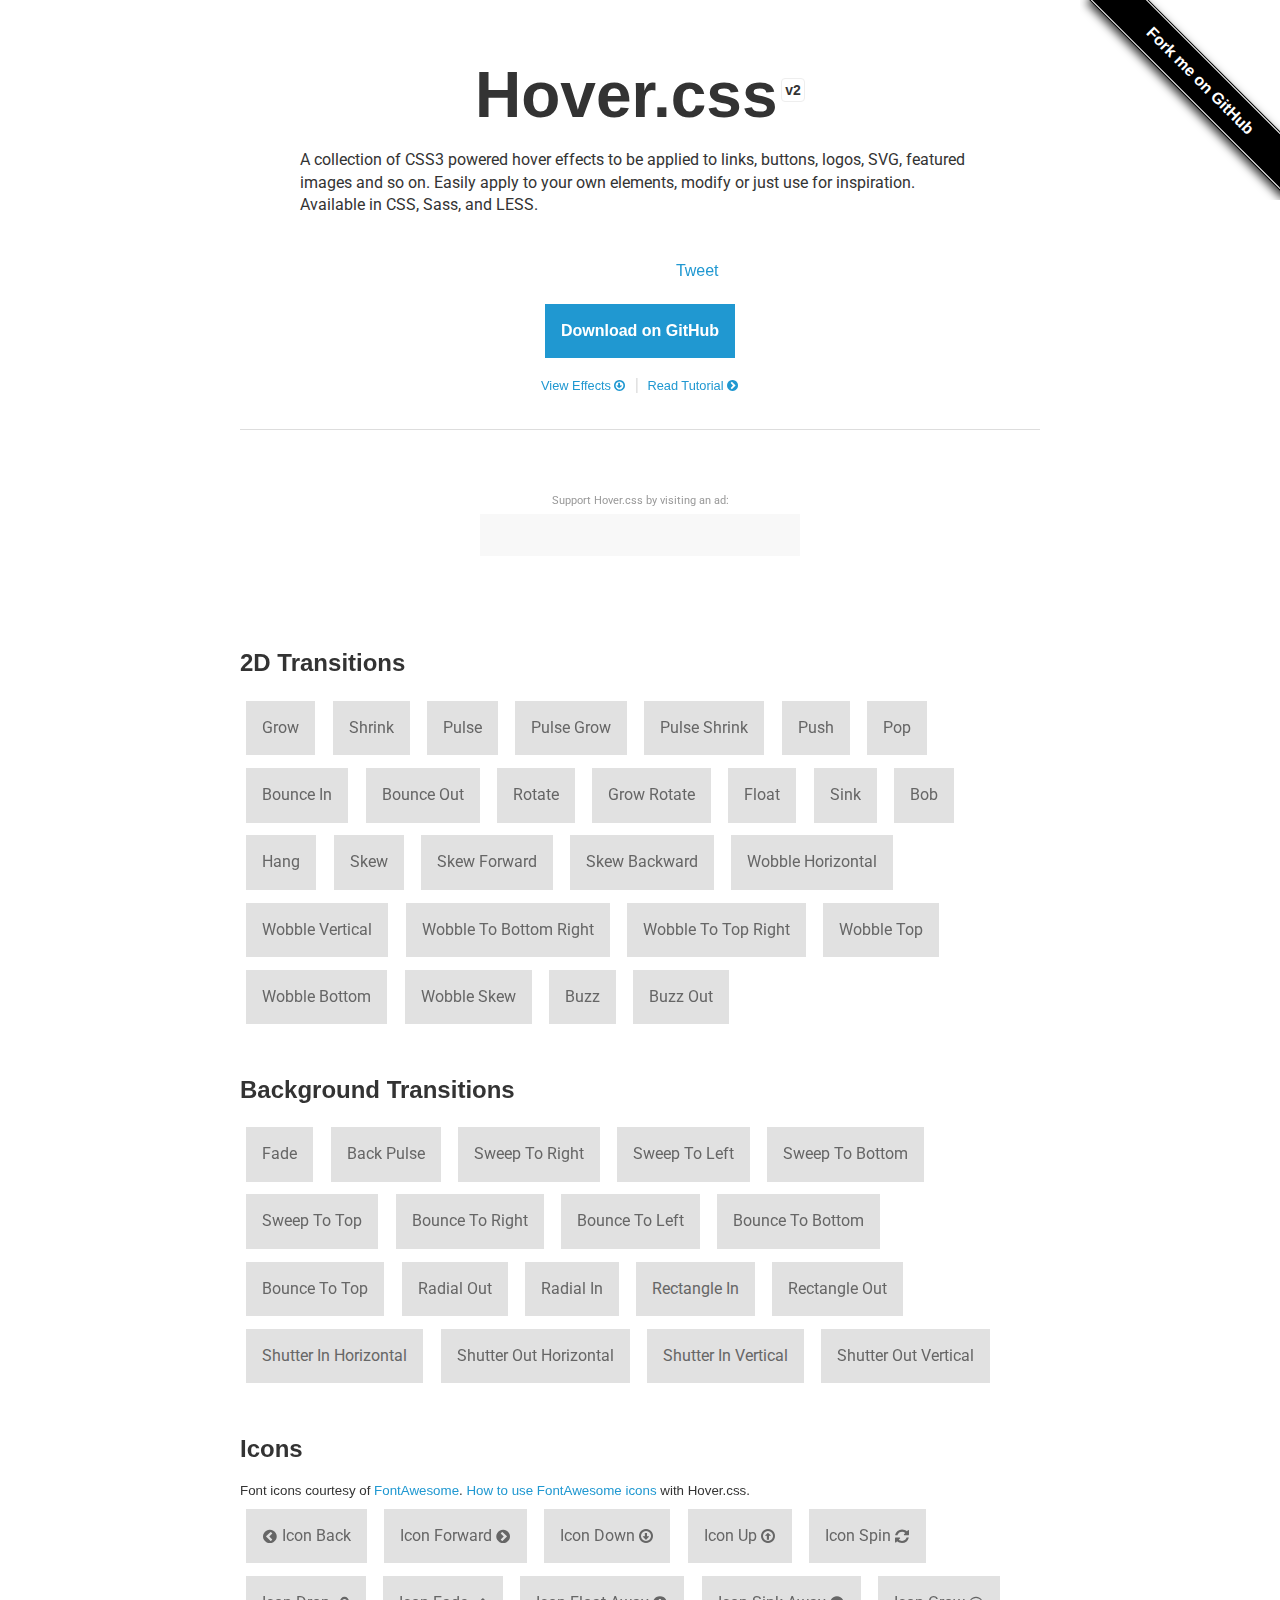
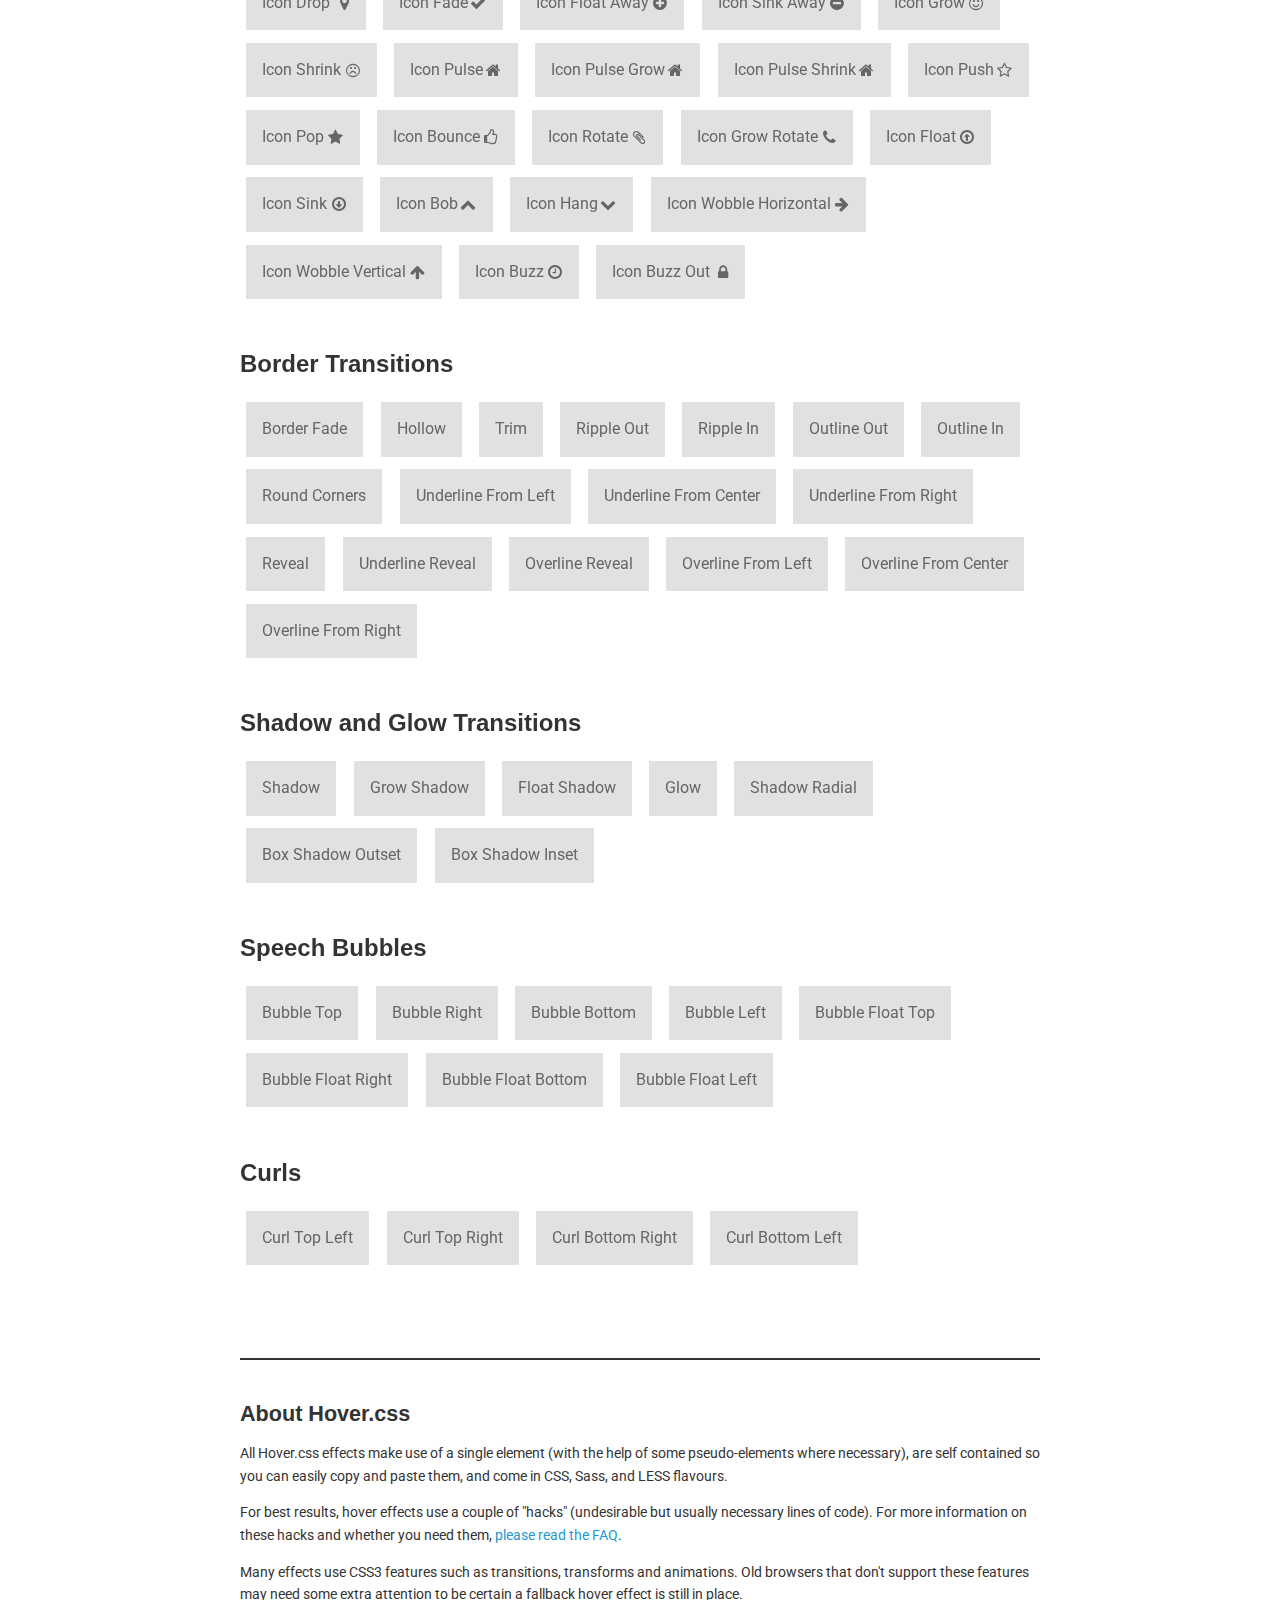
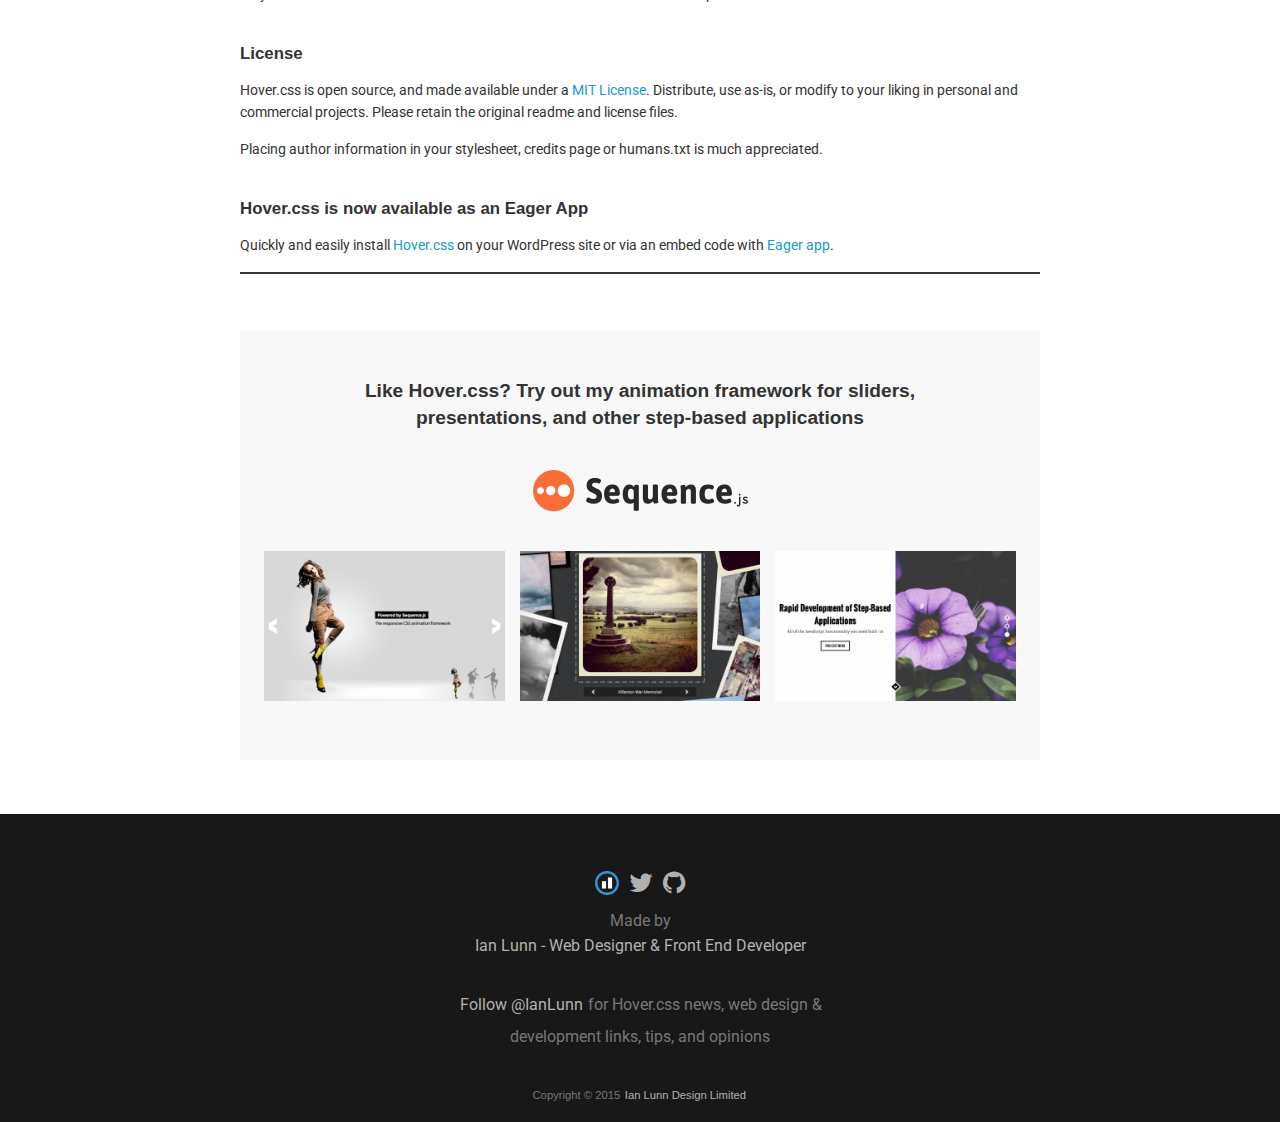
<file: css/Hover-master/index.html>
<!DOCTYPE html>
<html lang="en">
	<head>
		<meta charset="utf-8">
		<meta property="og:image" content="http://ianlunn.github.io/Hover/hover.jpg" />
		<meta property="og:site_name" content="Hover.css"/>
		<meta property="og:title" content="Hover.css - A collection of CSS3 powered hover effects" />
		<title>Hover.css - A collection of CSS3 powered hover effects</title>
		<link href="css/demo-page.css" rel="stylesheet" media="all">
		<link href="css/hover.css" rel="stylesheet" media="all">
		<link href="//maxcdn.bootstrapcdn.com/font-awesome/4.2.0/css/font-awesome.min.css" rel="stylesheet" media="all">
	</head>
	<body>

		<!--[if lt IE 10]>
		<p class="browsehappy">You are using an <strong>outdated</strong> browser. Please <a href="http://browsehappy.com/">upgrade your browser</a> to improve your experience.</p>
		<![endif]-->

		<div class="main">
			<span id="forkongithub"><a href="https://github.com/IanLunn/Hover">Fork me on GitHub</a></span>

			<h1>Hover.css <a href="https://github.com/IanLunn/Hover/releases" class="sup" title="View release history">v2</a></h1>

			<p class="intro">A collection of CSS3 powered hover effects to be applied to links, buttons, logos, SVG, featured images and so on. Easily apply to your own elements, modify or just use for inspiration. Available in CSS, Sass, and LESS.</p>

			<div class="social aligncenter">
				<div class="social-button">
					<iframe src="http://ghbtns.com/github-btn.html?user=IanLunn&repo=Hover&type=watch&count=true" allowtransparency="true" frameborder="0" scrolling="0" width="110" height="20"></iframe>
				</div>

				<div class="social-button">
					<a href="https://twitter.com/share" class="twitter-share-button" data-related="IanLunn" data-dnt="true">Tweet</a>
				</div>
			</div>

			<div class="aligncenter">
				<a class="button cta hvr-float-shadow" href="https://github.com/IanLunn/Hover">Download on GitHub</a><br />
				<a class="nav hvr-icon-down" href="#effects">View Effects</a> <span class="sep">|</span>
				<a class="nav hvr-icon-forward" href="http://ianlunn.co.uk/articles/hover-css-tutorial-introduction/">Read Tutorial</a>
			</div>

			<hr />

			<div class="ad carbon-ad">
				<p class="carbon-ad-label">Support Hover.css by visiting an ad:</p>
				<script async type="text/javascript" src="//cdn.carbonads.com/carbon.js?zoneid=1673&serve=C6AILKT&placement=ianlunngithubiohover" id="_carbonads_js"></script>
			</div>


			<div id="effects" class="effects">

				<h2>2D Transitions</h2>

				<a href="#" class="hvr-grow">Grow</a>
				<a href="#" class="hvr-shrink">Shrink</a>
				<a href="#" class="hvr-pulse">Pulse</a>
				<a href="#" class="hvr-pulse-grow">Pulse Grow</a>
				<a href="#" class="hvr-pulse-shrink">Pulse Shrink</a>
				<a href="#" class="hvr-push">Push</a>
				<a href="#" class="hvr-pop">Pop</a>
				<a href="#" class="hvr-bounce-in">Bounce In</a>
				<a href="#" class="hvr-bounce-out">Bounce Out</a>
				<a href="#" class="hvr-rotate">Rotate</a>
				<a href="#" class="hvr-grow-rotate">Grow Rotate</a>
				<a href="#" class="hvr-float">Float</a>
				<a href="#" class="hvr-sink">Sink</a>
				<a href="#" class="hvr-bob">Bob</a>
				<a href="#" class="hvr-hang">Hang</a>
				<a href="#" class="hvr-skew">Skew</a>
				<a href="#" class="hvr-skew-forward">Skew Forward</a>
				<a href="#" class="hvr-skew-backward">Skew Backward</a>
				<a href="#" class="hvr-wobble-horizontal">Wobble Horizontal</a>
				<a href="#" class="hvr-wobble-vertical">Wobble Vertical</a>
				<a href="#" class="hvr-wobble-to-bottom-right">Wobble To Bottom Right</a>
				<a href="#" class="hvr-wobble-to-top-right">Wobble To Top Right</a>
				<a href="#" class="hvr-wobble-top">Wobble Top</a>
				<a href="#" class="hvr-wobble-bottom">Wobble Bottom</a>
				<a href="#" class="hvr-wobble-skew">Wobble Skew</a>
				<a href="#" class="hvr-buzz">Buzz</a>
				<a href="#" class="hvr-buzz-out">Buzz Out</a>


				<h2>Background Transitions</h2>

				<a href="#" class="hvr-fade">Fade</a>
				<a href="#" class="hvr-back-pulse">Back Pulse</a>
				<a href="#" class="hvr-sweep-to-right">Sweep To Right</a>
				<a href="#" class="hvr-sweep-to-left">Sweep To Left</a>
				<a href="#" class="hvr-sweep-to-bottom">Sweep To Bottom</a>
				<a href="#" class="hvr-sweep-to-top">Sweep To Top</a>
				<a href="#" class="hvr-bounce-to-right">Bounce To Right</a>
				<a href="#" class="hvr-bounce-to-left">Bounce To Left</a>
				<a href="#" class="hvr-bounce-to-bottom">Bounce To Bottom</a>
				<a href="#" class="hvr-bounce-to-top">Bounce To Top</a>
				<a href="#" class="hvr-radial-out">Radial Out</a>
				<a href="#" class="hvr-radial-in">Radial In</a>
				<a href="#" class="hvr-rectangle-in">Rectangle In</a>
				<a href="#" class="hvr-rectangle-out">Rectangle Out</a>
				<a href="#" class="hvr-shutter-in-horizontal">Shutter In Horizontal</a>
				<a href="#" class="hvr-shutter-out-horizontal">Shutter Out Horizontal</a>
				<a href="#" class="hvr-shutter-in-vertical">Shutter In Vertical</a>
				<a href="#" class="hvr-shutter-out-vertical">Shutter Out Vertical</a>


				<h2>Icons</h2>

				<small>Font icons courtesy of <a href="https://fortawesome.github.io/Font-Awesome/">FontAwesome</a>. <a href="https://github.com/IanLunn/Hover/#using-fontawesome-with-icon-effects">How to use FontAwesome icons</a> with Hover.css.</small>

				<a href="#" class="hvr-icon-back">Icon Back</a>
				<a href="#" class="hvr-icon-forward">Icon Forward</a>
				<a href="#" class="hvr-icon-down">Icon Down</a>
				<a href="#" class="hvr-icon-up">Icon Up</a>
				<a href="#" class="hvr-icon-spin">Icon Spin</a>
				<a href="#" class="hvr-icon-drop">Icon Drop</a>
				<a href="#" class="hvr-icon-fade">Icon Fade</a>
				<a href="#" class="hvr-icon-float-away">Icon Float Away</a>
				<a href="#" class="hvr-icon-sink-away">Icon Sink Away</a>
				<a href="#" class="hvr-icon-grow">Icon Grow</a>
				<a href="#" class="hvr-icon-shrink">Icon Shrink</a>
				<a href="#" class="hvr-icon-pulse">Icon Pulse</a>
				<a href="#" class="hvr-icon-pulse-grow">Icon Pulse Grow</a>
				<a href="#" class="hvr-icon-pulse-shrink">Icon Pulse Shrink</a>
				<a href="#" class="hvr-icon-push">Icon Push</a>
				<a href="#" class="hvr-icon-pop">Icon Pop</a>
				<a href="#" class="hvr-icon-bounce">Icon Bounce</a>
				<a href="#" class="hvr-icon-rotate">Icon Rotate</a>
				<a href="#" class="hvr-icon-grow-rotate">Icon Grow Rotate</a>
				<a href="#" class="hvr-icon-float">Icon Float</a>
				<a href="#" class="hvr-icon-sink">Icon Sink</a>
				<a href="#" class="hvr-icon-bob">Icon Bob</a>
				<a href="#" class="hvr-icon-hang">Icon Hang</a>
				<a href="#" class="hvr-icon-wobble-horizontal">Icon Wobble Horizontal</a>
				<a href="#" class="hvr-icon-wobble-vertical">Icon Wobble Vertical</a>
				<a href="#" class="hvr-icon-buzz">Icon Buzz</a>
				<a href="#" class="hvr-icon-buzz-out">Icon Buzz Out</a>


				<h2>Border Transitions</h2>

				<a href="#" class="hvr-border-fade">Border Fade</a>
				<a href="#" class="hvr-hollow">Hollow</a>
				<a href="#" class="hvr-trim">Trim</a>
				<a href="#" class="hvr-ripple-out">Ripple Out</a>
				<a href="#" class="hvr-ripple-in">Ripple In</a>
				<a href="#" class="hvr-outline-out">Outline Out</a>
				<a href="#" class="hvr-outline-in">Outline In</a>
				<a href="#" class="hvr-round-corners">Round Corners</a>
				<a href="#" class="hvr-underline-from-left">Underline From Left</a>
				<a href="#" class="hvr-underline-from-center">Underline From Center</a>
				<a href="#" class="hvr-underline-from-right">Underline From Right</a>
				<a href="#" class="hvr-reveal">Reveal</a>
				<a href="#" class="hvr-underline-reveal">Underline Reveal</a>
				<a href="#" class="hvr-overline-reveal">Overline Reveal</a>
				<a href="#" class="hvr-overline-from-left">Overline From Left</a>
				<a href="#" class="hvr-overline-from-center">Overline From Center</a>
				<a href="#" class="hvr-overline-from-right">Overline From Right</a>


				<h2>Shadow and Glow Transitions</h2>

				<a href="#" class="hvr-shadow">Shadow</a>
				<a href="#" class="hvr-grow-shadow">Grow Shadow</a>
				<a href="#" class="hvr-float-shadow">Float Shadow</a>
				<a href="#" class="hvr-glow">Glow</a>
				<a href="#" class="hvr-shadow-radial">Shadow Radial</a>
				<a href="#" class="hvr-box-shadow-outset">Box Shadow Outset</a>
				<a href="#" class="hvr-box-shadow-inset">Box Shadow Inset</a>


				<h2>Speech Bubbles</h2>

				<a href="#" class="hvr-bubble-top">Bubble Top</a>
				<a href="#" class="hvr-bubble-right">Bubble Right</a>
				<a href="#" class="hvr-bubble-bottom">Bubble Bottom</a>
				<a href="#" class="hvr-bubble-left">Bubble Left</a>
				<a href="#" class="hvr-bubble-float-top">Bubble Float Top</a>
				<a href="#" class="hvr-bubble-float-right">Bubble Float Right</a>
				<a href="#" class="hvr-bubble-float-bottom">Bubble Float Bottom</a>
				<a href="#" class="hvr-bubble-float-left">Bubble Float Left</a>


				<h2>Curls</h2>

				<a href="#" class="hvr-curl-top-left">Curl Top Left</a>
				<a href="#" class="hvr-curl-top-right">Curl Top Right</a>
				<a href="#" class="hvr-curl-bottom-right">Curl Bottom Right</a>
				<a href="#" class="hvr-curl-bottom-left">Curl Bottom Left</a>
			</div>


			<div class="footer">
				<div class="about">
					<h2>About Hover.css</h2>

					<p>All Hover.css effects make use of a single element (with the help of some pseudo-elements where necessary), are self contained so you can easily copy and paste them, and come in CSS, Sass, and LESS flavours.</p>

					<p>For best results, hover effects use a couple of "hacks" (undesirable but usually necessary lines of code). For more information on these hacks and whether you need them, <a href="https://github.com/IanLunn/Hover/wiki/Hacks-Explained">please read the FAQ</a>.</p>

					<p>Many effects use CSS3 features such as transitions, transforms and animations. Old browsers that don't support these features may need some extra attention to be certain a fallback hover effect is still in place.</p>

					<br />
					<h3>License</h3>

					<p>Hover.css is open source, and made available under a <a href="http://www.opensource.org/licenses/mit-license.php">MIT License</a>. Distribute, use as-is, or modify to your liking in personal and commercial projects. Please retain the original readme and license files.

					<p>Placing author information in your stylesheet, credits page or humans.txt is much appreciated.</p>

					<br />
					<h3>Hover.css is now available as an Eager App</h3>
					<p>Quickly and easily install <a href="https://eager.io/app/AN_LdP2tOk0f">Hover.css</a> on your WordPress site or via an embed code with <a href="https://eager.io/">Eager app</a>.</p>
				</div>
			</div>

			<div class="ad">
				<h2>Like Hover.css? Try out my animation framework for sliders,<br /> presentations, and other step-based applications</h2>

				<a class="ad__logo" href="http://www.sequencejs.com/" title="Learn more about Sequence.js">
					<img src="sequence-logo.png" alt="Sequence.js" />
				</a>

				<div class="ad__preview">
					<a href="http://www.sequencejs.com/" title="Learn more about Sequence.js"><img src="modern-slide-in.png" /></a> <a class="second" href="http://www.sequencejs.com/" title="Learn more about Sequence.js"><img src="photo-stack.png" /></a> <a href="http://www.sequencejs.com/" title="Learn more about Sequence.js"><img src="two-up.png" /></a>
				</div>
			</div>

		</div>

		<div class="made-by group">
			<ul>
				<li>
					<!-- "IL" logo Copyright (c) Ian Lunn Design Limited 2015 -->
					<a cass="icon__ild" href="http://ianlunn.co.uk/" title="Ian Lunn - Freelance Web Designer &amp; Front End Developer" target="_blank" class="ild-ident">
						<svg class="" onmouseenter="el=this;el.classList.add('active');setTimeout(function(){el.classList.remove('active')},600);" xmlns="http://www.w3.org/2000/svg" width="24" height="30" viewBox="0 0 52 52">
							<g class="circle-holder">
								<path class="circle" fill="#2E96D6" d="M5.4 26c0-11.4 9.2-20.6 20.6-20.6s20.6 9.2 20.6 20.6c0 11.4-9.2 20.6-20.6 20.6s-20.6-9.2-20.6-20.6zm-5.4 0c0 14.4 11.6 26 26 26s26-11.6 26-26-11.6-26-26-26-26 11.6-26 26z"></path>
							</g>
							<path class="i" fill="#fff" d="M15 22h9v16h-9v-16z"></path>
							<path class="l" fill="#fff" d="M28 14h9v24h-9v-24z"></path>
						</svg>
					</a>
				</li>
				<li><a class="icon__twitter" href="https://twitter.com/IanLunn/" title="Ian Lunn on Twitter" target="_blank"><i class="fa fa-twitter"></i></a></li>
				<li><a class="icon__github" href="https://github.com/IanLunn/Hover/" title="Hover.css on GitHub" target="_blank"><i class="fa fa-github"></i></a></li>
			</ul>
			<p>Made by<br /><a href="http://ianlunn.co.uk/" title="Ian Lunn - Freelance Web Designer &amp; Front End Developer" target="_blank">Ian Lunn - Web Designer &amp; Front End Developer</a></p>

			<p class="follow"><a href="https://twitter.com/IanLunn" class="twitter-follow-button" data-show-count="false" data-dnt="true" data-size="large">Follow @IanLunn</a> for Hover.css news, web design &amp;<br /> development links, tips, and opinions</p>
			<small>Copyright &copy; 2015 <a href="http://ianlunn.co.uk/" title="Ian Lunn - Freelance Web Designer &amp; Front End Developer" target="_blank">Ian Lunn Design Limited</a></small>
		</div>

		<script>
			/**
			 * Used to demonstrate Hover.css only. Not required when adding
			 * Hover.css to your own pages. Prevents a link from being
			 * navigated and gaining focus.
			 */
			var effects = document.querySelectorAll('.effects')[0];

			effects.addEventListener('click', function(e) {

				if (e.target.className.indexOf('hvr') > -1) {
					e.preventDefault();
					e.target.blur();

				}
			});
		</script>

		<script>!function(d,s,id){var js,fjs=d.getElementsByTagName(s)[0],p=/^http:/.test(d.location)?'http':'https';if(!d.getElementById(id)){js=d.createElement(s);js.id=id;js.src=p+'://platform.twitter.com/widgets.js';fjs.parentNode.insertBefore(js,fjs);}}(document, 'script', 'twitter-wjs');</script>

		<script>
		  (function(i,s,o,g,r,a,m){i['GoogleAnalyticsObject']=r;i[r]=i[r]||function(){
		  (i[r].q=i[r].q||[]).push(arguments)},i[r].l=1*new Date();a=s.createElement(o),
		  m=s.getElementsByTagName(o)[0];a.async=1;a.src=g;m.parentNode.insertBefore(a,m)
		  })(window,document,'script','//www.google-analytics.com/analytics.js','ga');

		  ga('create', 'UA-11991680-4', 'ianlunn.github.io');
		  ga('send', 'pageview');
		</script>
	</body>
</html>
</file>
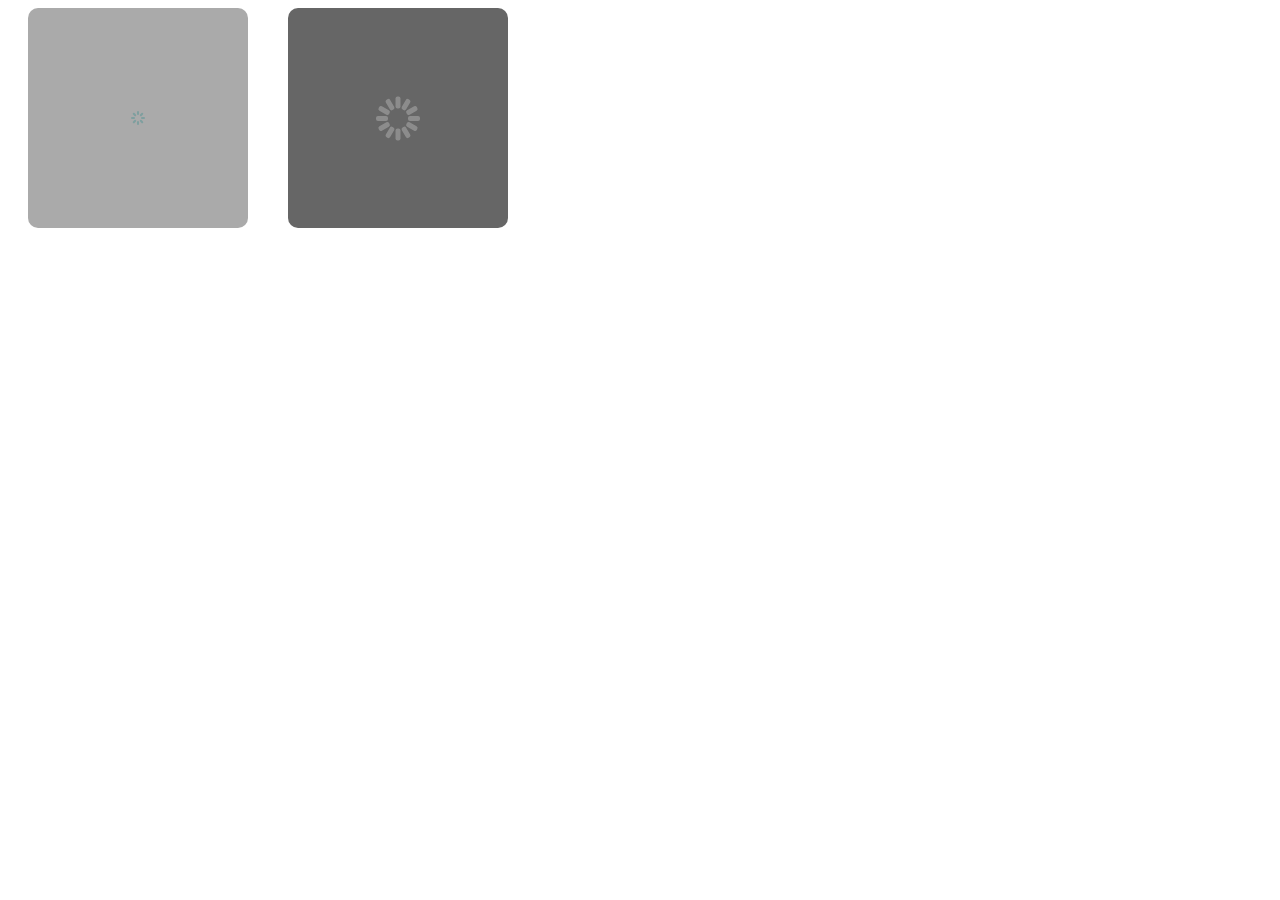
<file: node_modules/angular-spinner/node_modules/spin.js/.grunt/grunt-gh-pages/gh-pages/release/example/jquery.html>
<!DOCTYPE html>
<html>
<head>
  <title>spin.js</title>
  <style type="text/css">
  body {
    font-family: Helvetica, Arial, sans-serif;
    font-size: 16px;
  }
  .preview {
    background: #aaa;
    color: black;
    width: 220px;
    height: 220px;
    margin: 0 20px;
    float: left;
    border-radius: 10px;
    position: relative;
  }
  #preview2 {
    background: #666;
    color: red;
  }
  </style>
</head>
<body>

<div id="preview1" class="preview"></div>
<div id="preview2" class="preview"></div>

<script src="https://ajax.googleapis.com/ajax/libs/jquery/1.11.3/jquery.min.js"></script>
<script src="../spin.js"></script>
<script src="../jquery.spin.js"></script>
<script>
  $('#preview1').spin('tiny', 'teal')
  $('#preview2').spin({color: '#fff'})

  //Remove spinner upon click
  $('.preview').click(function () {
    $(this).spin(false)
  });
</script>
</body>
</html>
</file>
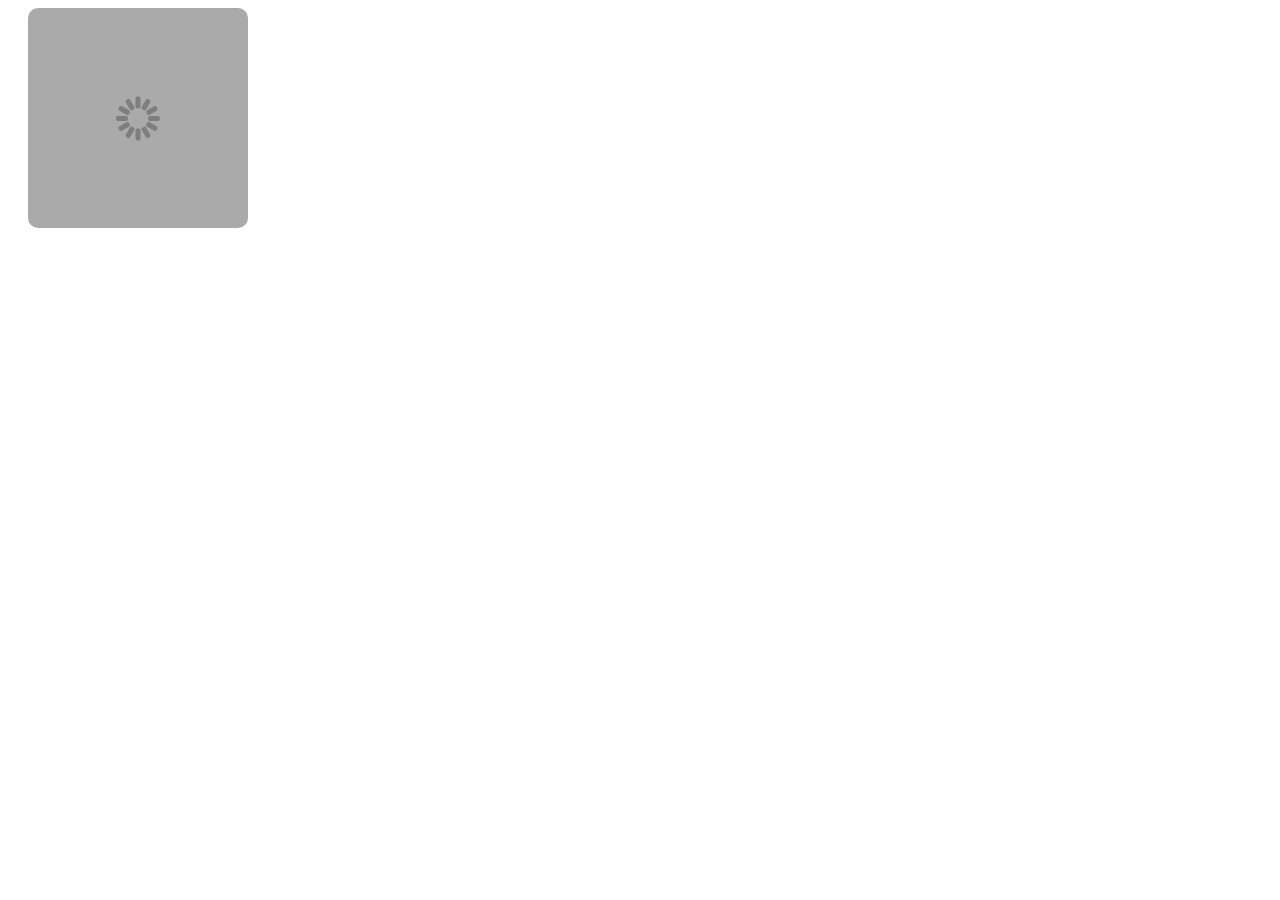
<file: node_modules/angular-spinner/node_modules/spin.js/.grunt/grunt-gh-pages/gh-pages/release/example/modernizr.html>
<!DOCTYPE html>
<html>
<head>
  <title>spin.js</title>
  <script src="modernizr.js"></script>
  <style type="text/css">
  body {
    font-family: Helvetica, Arial, sans-serif;
    font-size: 16px;
  }
  #preview {
    background: #aaa;
    color: black;
    width: 220px;
    height: 220px;
    margin: 0 20px;
    float: left;
    border-radius: 10px;
    position: relative;
  }
  </style>
</head>
<body>

<section id="preview"></section>

<script src="../spin.js"></script>
<script>
  new Spinner().spin(document.getElementById('preview'));
</script>
</body>
</html>
</file>
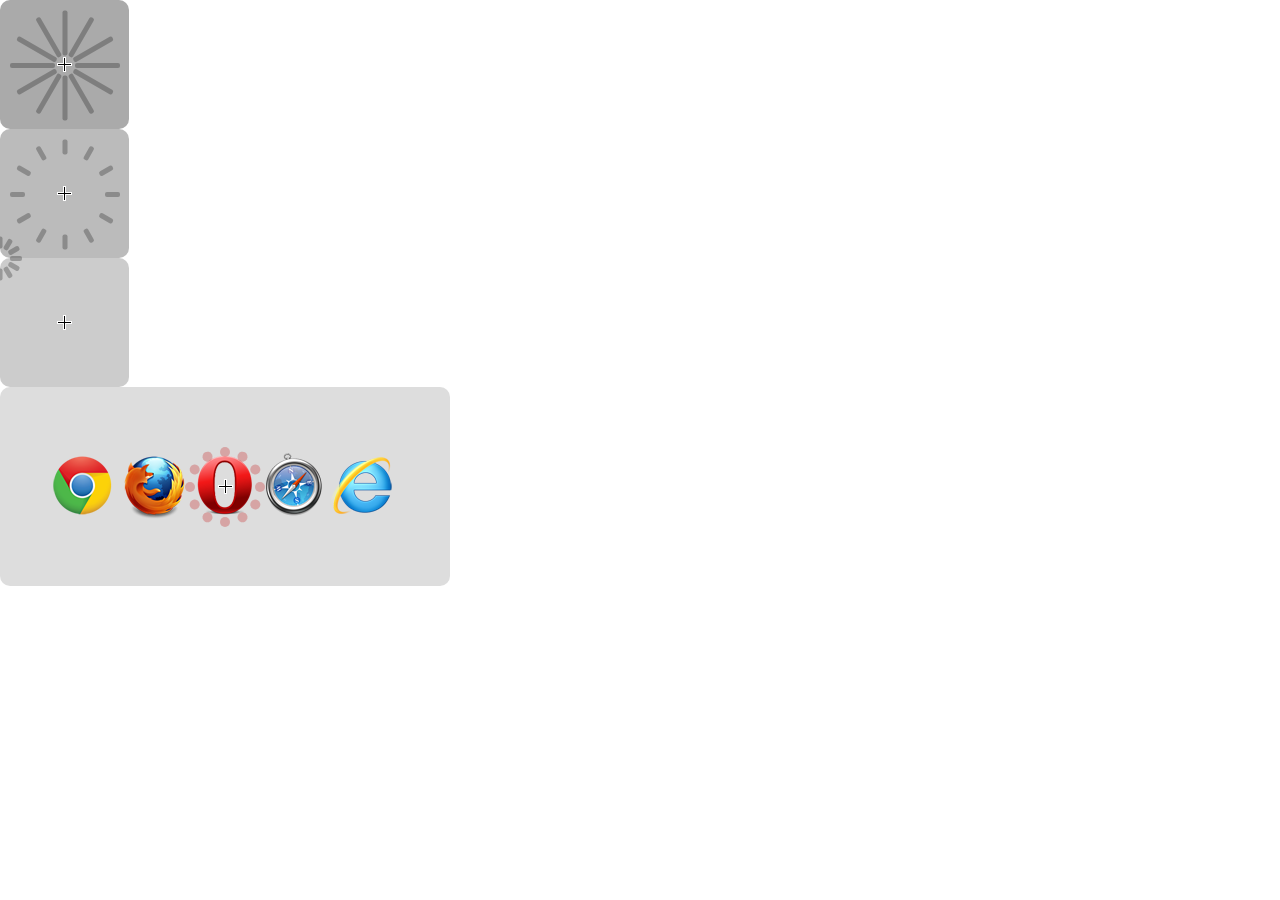
<file: node_modules/angular-spinner/node_modules/spin.js/.grunt/grunt-gh-pages/gh-pages/release/example/positioning.html>
<!DOCTYPE html>
<html>
<head>
  <title>spin.js</title>
  <style type="text/css">
  body {
    font-family: Helvetica, Arial, sans-serif;
    font-size: 16px;
    padding: 0;
    margin: 0;
  }
  div {
    position: relative;
    border-radius: 10px;
  }
  #target1 {
    background: #aaa url(../assets/crosshair.gif) center center no-repeat;
    width: 99px;
    height: 99px;
    padding: 15px;
  }
  #target2 {
    background: #bbb url(../assets/crosshair.gif) center center no-repeat;
    width: 99px;
    height: 99px;
    padding: 15px;
  }
  #target3 {
    background: #ccc url(../assets/crosshair.gif) center center no-repeat;
    width: 99px;
    height: 99px;
    padding: 15px;
  }
  #target4 {
    background: #ddd url(../assets/crosshair.gif) center center no-repeat;
    padding: 15px;
    width: 350px;
    height: 99px;
    padding: 50px;
  }

  </style>
</head>
<body>

<div id="target1"></div>
<div id="target2"></div>
<div id="target3"></div>
<div id="target4"><img src="../assets/browsers.png" style="position:relative;top:16px;left:-5px"></div>

<script src="../spin.js"></script>

<script>
  new Spinner({radius: 10, length: 40}).spin(document.getElementById('target1'))
  new Spinner({radius: 40, length: 10}).spin(document.getElementById('target2'))
  new Spinner({top: 0, left: 0}).spin(document.getElementById('target3'))
  new Spinner({radius: 30, length: 0, width: 10, color: '#C40000', trail: 40}).spin(document.getElementById('target4'));
</script>

</body>
</html>
</file>
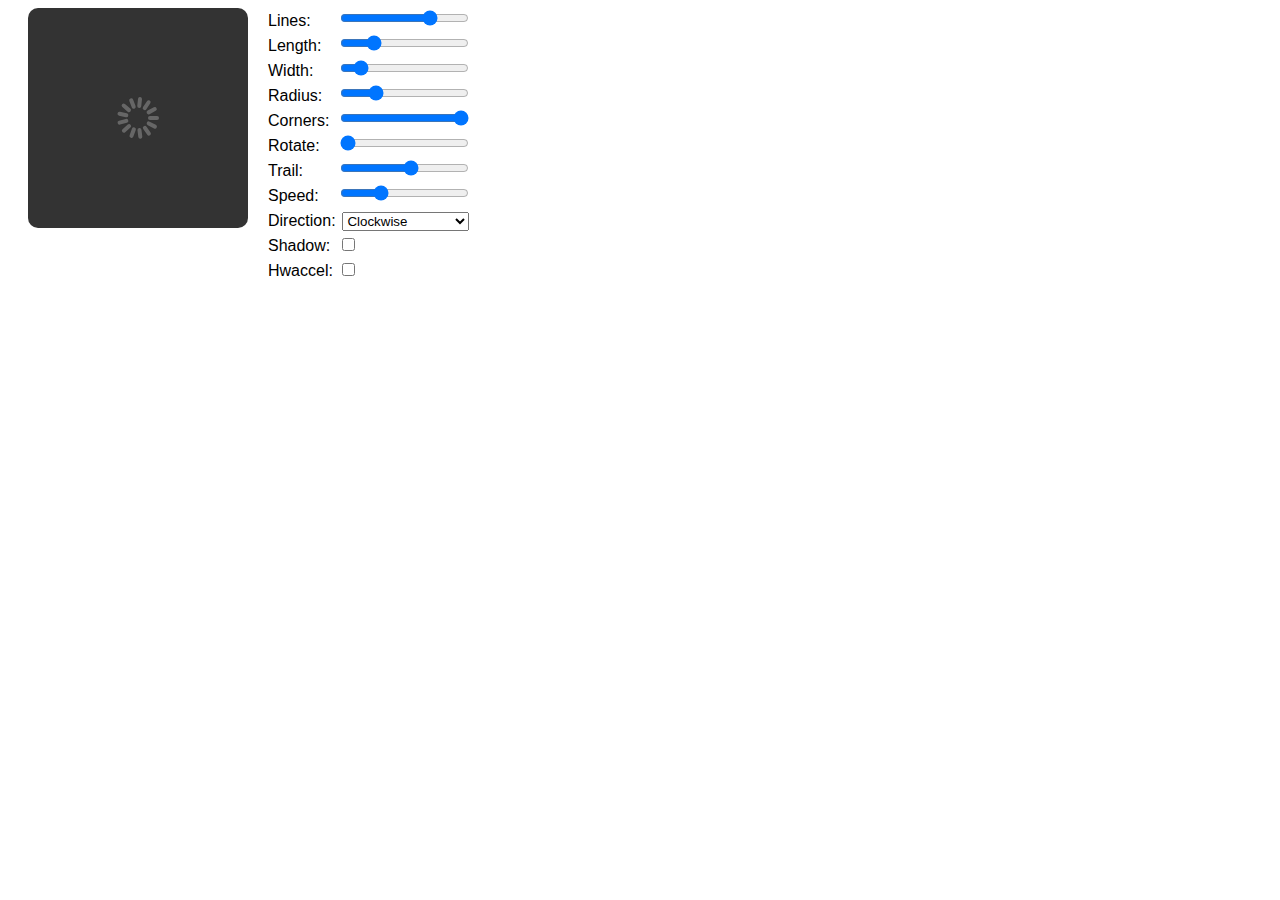
<file: node_modules/angular-spinner/node_modules/spin.js/.grunt/grunt-gh-pages/gh-pages/release/example/settings.html>
<!DOCTYPE html>
<html>
<head>
  <title>spin.js</title>
  <style type="text/css">
  body {
    font-family: Helvetica, Arial, sans-serif;
    font-size: 16px;
  }
  label {
    display: inline-block;
    width: 70px;
    line-height: 25px;
  }
  #preview {
    background: #333;
    color: #fff;
    width: 220px;
    height: 220px;
    margin: 0 20px;
    float: left;
    border-radius: 10px;
    position: relative;
  }
  form {
    float: left;
  }
  </style>
</head>
<body>

<div id="preview"></div>
<form>
  <label>Lines:</label><input type="range" name="lines" min="5" max="16" step="2" value="12"><br>
  <label>Length:</label><input type="range" name="length" min="0" max="30" value="7"><br>
  <label>Width:</label><input type="range" name="width" min="2" max="20" value="4"><br>
  <label>Radius:</label><input type="range" name="radius" min="0" max="40" value="10"><br>
  <label>Corners:</label><input type="range" name="corners" min="0" max="1" step="0.1" value="1"><br>
  <label>Rotate:</label><input type="range" name="rotate" min="0" max="90" value="0"><br>
  <label>Trail:</label><input type="range" name="trail" min="10" max="100" value="60"><br>
  <label>Speed:</label><input type="range" name="speed" min="0.5" max="2.2" step="0.1" value="1"><br>
  <label>Direction:</label>
  <select name="direction">
    <option value="1">Clockwise</option>
    <option value="-1">Counterclockwise</option>
  </select>
  <br>
  <label>Shadow:</label><input type="checkbox" name="shadow"><br>
  <label>Hwaccel:</label><input type="checkbox" name="hwaccel"><br>
</form>

<script src="https://ajax.googleapis.com/ajax/libs/jquery/1.11.3/jquery.min.js"></script>
<script src="../spin.js"></script>
<script>
  $.fn.spin = function (opts) {
    this.each(function () {
      var $this = $(this),
          data = $this.data()

      if (data.spinner) {
        data.spinner.stop()
        delete data.spinner
      }
      if (opts !== false) {
        data.spinner = new Spinner($.extend({color: $this.css('color')}, opts)).spin(this)
      }
    })
    return this
  }
  function update () {
    var opts = {}
    $('input[min], select').each(function () {
      opts[this.name] = parseFloat(this.value)
    })
    $('input:checkbox').each(function () {
      opts[this.name] = this.checked
    })
    $('#preview').spin(opts)
  }
  $('input[min], select').change(update)
  $('input:checkbox').click(update)
  update();
</script>
</body>
</html>
</file>
<file: css/Hover-master/css/demo-page.css>
/*
 * Hover.css - Demo Page
 * Author: Ian Lunn @IanLunn
 * Author URL: http://ianlunn.co.uk/
 * Github: https://github.com/IanLunn/Hover

 * Made available under a MIT License:
 * http://www.opensource.org/licenses/mit-license.php

 * Hover.css Copyright Ian Lunn 2014.
 */

/**
 * The following are default styles for the demo page,
 * you don't need to include these on your own site.
 */

@import url(http://fonts.googleapis.com/css?family=Roboto);

body {
  margin: 0;
  padding: 40px 0 0 0;
  font-family: sans-serif;
  color: #333;
  line-height: 140%;
}

hr {
  margin-top: 2em;
  background-color: #ddd;
  border: none;
  height: 1px;
}

.sep {
  color: #ddd;
  margin: 0 4px;
}

.carbon-ad.ad {
  position: relative;
  display: block;
  box-sizing: border-box;
  max-width: 320px;
  margin: 0 auto;
  margin-top: 6em;
  padding: 1em 2.5em;
  padding-top: 2em;
  text-align: center;
  font-size: 14px;
}

.carbon-ad-label {
  position: absolute;
  bottom: 100%;
  left: 0;
  right: 0;
  margin: 0;
  margin-bottom: 2px;
  font-size: 11px;
  text-align: center;
  color: #999;
}

.carbon-ad .carbon-poweredby {
  margin-bottom: 0;
  font-size: 12px;
}

.carbon-ad .carbon-img {
  margin: 0 auto;
  margin-bottom: .625em;
  background: white;
}

.carbon-ad img {
  display: block;
  border: solid 1px #ddd;
}

.main {
  max-width: 800px;
  margin: 0 auto;
  padding: 0 20px;
}

.browsehappy {
    position: absolute;
    top: 0;
    right: 0;
    left: 0;
    padding: 1em;
    background: black;
    color: white;
    text-align: center;
}

img {
  border: none;
}

small {
    display: block;
}

p,
[class^="hvr-"] {
    font-family: 'Roboto', sans-serif;
}

[class^="hvr-"] {
  /*display: inline-block;*/
  /*vertical-align: middle;*/
  margin: .4em;
  padding: 1em;
  cursor: pointer;
  background: #e1e1e1;
  text-decoration: none;
  color: #666;
  /* Prevent highlight colour when element is tapped */
  -webkit-tap-highlight-color: rgba(0,0,0,0);
}

.aligncenter {
  text-align: center;
}

.sup {
    vertical-align: super;
    margin-left: -1em;
    padding: .21875em;
    line-height: 100%;
    font-size: .21875em;
    border: #eee solid 1px;
    border-radius: 4px;
    color: inherit;
}

.sup:hover {
    background: #eee;
}

a {
    color: #2098D1;
    text-decoration: none;
}

.footer a:hover,
.nav:hover {
    color: #207AD1;
}

.nav {
  display: inline-block;
  font-size: .8em;
}

.nav.hvr-icon-down,
.nav.hvr-icon-forward {
  padding-right: 1.2em;
}

.nav.hvr-icon-down::before,
.nav.hvr-icon-forward::before {
  right: 0;
}

.nav:hover,
.nav:focus,
.nav:active {
  text-decoration: none;
}

.intro {
  max-width: 680px;
  margin: 20px auto 0 auto;
}

.button.cta {
  display: inline-block;
  position: relative;
  margin: 1.2em 0 1em 0;
  padding: 1em;
  background: #2098D1;
  border: none;
  text-decoration: none;
  font-weight: 700;
  color: white;
}

.effects {
  margin-top: 6em;
}

h1 {
  text-align: center;
  font-size: 3em;
}

h2 {
  margin-top: 2em;
}

h3 {
  margin: 0;
}

.about {
  border-top: #333 solid 2px;
  border-bottom: #333 solid 2px;
}

.footer {
  overflow: hidden;
  width: auto;
  margin-top: 6em;
  font-size: .9em;
}

.footer a {
  text-decoration: none;
}

.credit {
  font-size: .8em;
  font-weight: normal;
}

.social {
  margin-top: 2.6em;
}

.social-button {
  display: inline-block;
  vertical-align: middle;
}

.twitter-follow-button {
    display: block;
    margin: 0 auto;
}

.follow {
    margin-bottom: 20px;
    line-height: 200%;
}

.made-by {
  display: block;
  margin-top: 3em;
  padding-top: 3em;
  padding-bottom: 1em;
  font-family: $fontFeature;
  font-size: 1.125em;
  text-align: center;
  line-height: 1.6;
  background: #181818;
  color: #777;
}

.made-by svg {
  display: block;
}

.made-by ul,
.made-by p {
  margin: 0;
  padding: 0;
}

.made-by ul {
  margin-bottom: .25em;
}

.made-by li {
  display: inline-block;
  vertical-align: middle;
  line-height: 1;
}

.made-by p {
  margin-top: .4em;
  font-size: .875em;
}

.made-by a {
  display: inline-block;
  padding: 0 .125em;
  color: #B1B1B1;
  transition-duration: .2s;
  transition-property: color;
}

.made-by a:focus,
.made-by a:hover {
  color: white;
}

.made-by i {
  font-size: 26px;
  height: 30px;
}

.made-by .follow {
  margin-top: 2em;
}

.made-by .follow iframe {
  display: block;
  margin-left: auto;
  margin-right: auto;
  margin-bottom: .5em;
}

.made-by small {
  display: block;
  margin-top: 3em;
  font-size: .625em;
}

@-webkit-keyframes circle {
  50% {
    -webkit-transform: scale(1.26923077);
    transform: scale(1.26923077);
  }
}

@keyframes circle {
  50% {
    transform: scale(1.26923077);
  }
}

@-webkit-keyframes initials {
  50% {
    -webkit-transform: translateY(-8px) translateZ(0);
    transform: translateY(-8px) translateZ(0);
  }
}

@keyframes initials {
  50% {
    transform: translateY(-8px) translateZ(0);
  }
}

.ild-ident {
  display: block;
}

.ild-ident svg {
  display: block;
  overflow: visible;
  transform: scale(1) translateZ(0);
}

.ild-ident .circle-holder {
  transform: translate(-7px, -7px);
}

.ild-ident .circle {
  transform: translate(7px, 7px);
}

.ild-ident .active .i {
  animation: initials .4s ease-in-out;
}

.ild-ident .active .l {
  animation: initials .4s .2s ease-in-out;
}

.ild-ident .active .circle {
  animation: circle .5s .1s ease-in-out;
}

#forkongithub {
    display: none;
}

#forkongithub a {
  background: #000;
  color: #fff;
  text-decoration: none;
  font-family: arial, sans-serif;
  text-align: center;
  font-weight: bold;
  padding: 5px 40px;
  font-size: 1rem;
  line-height: 2rem;
  position: relative;
  -webkit-transition: 0.5s;
  transition: 0.5s;
}

#forkongithub a:hover,
#forkongithub a:focus,
#forkongithub a:active {
  background: #2098D1;
  color: #fff;
}

#forkongithub a::before,
#forkongithub a::after {
  content: "";
  width: 100%;
  display: block;
  position: absolute;
  top: 1px;
  left: 0;
  height: 1px;
  background: #fff;
}

#forkongithub a::after {
  bottom: 1px;
  top: auto;
}

.ad {
  margin-top: 3.5em;
  padding: 3em 1.5em;
  background: #f8f8f8;
  text-align: center;
}

.ad h2 {
  margin: 0;
  margin-bottom: 2em;
  line-height: 1.4;
  font-size: 1.2em;
}

.ad a {
  display: inline-block;
  margin: 0 auto 2em auto;
}

.ad__preview {
  font-size: 0;
}

.ad__preview a {
  display: block;
  width: 75%;
}

.ad__preview img {
  width: 100%;
}

@media only screen and (min-width: 360px) {
  h1 {
    font-size: 4em;
  }
}

@media screen and (min-width: 640px) {
  #forkongithub {
    position: absolute;
    display: block;
    top: 0;
    right: 0;
    width: 200px;
    overflow: hidden;
    height: 200px;
  }

  #forkongithub a {
    width: 200px;
    position: absolute;
    top: 60px;
    right: -60px;
    -webkit-transform: rotate(45deg);
    -ms-transform: rotate(45deg);
    transform: rotate(45deg);
    box-shadow: 4px 4px 10px rgba(0,0,0,0.8);
  }

  .ad__preview a {
    display: inline-block;
    width: 32%;
  }

  .ad__preview .second {
    margin: 0 2%;
  }
}
</file>
